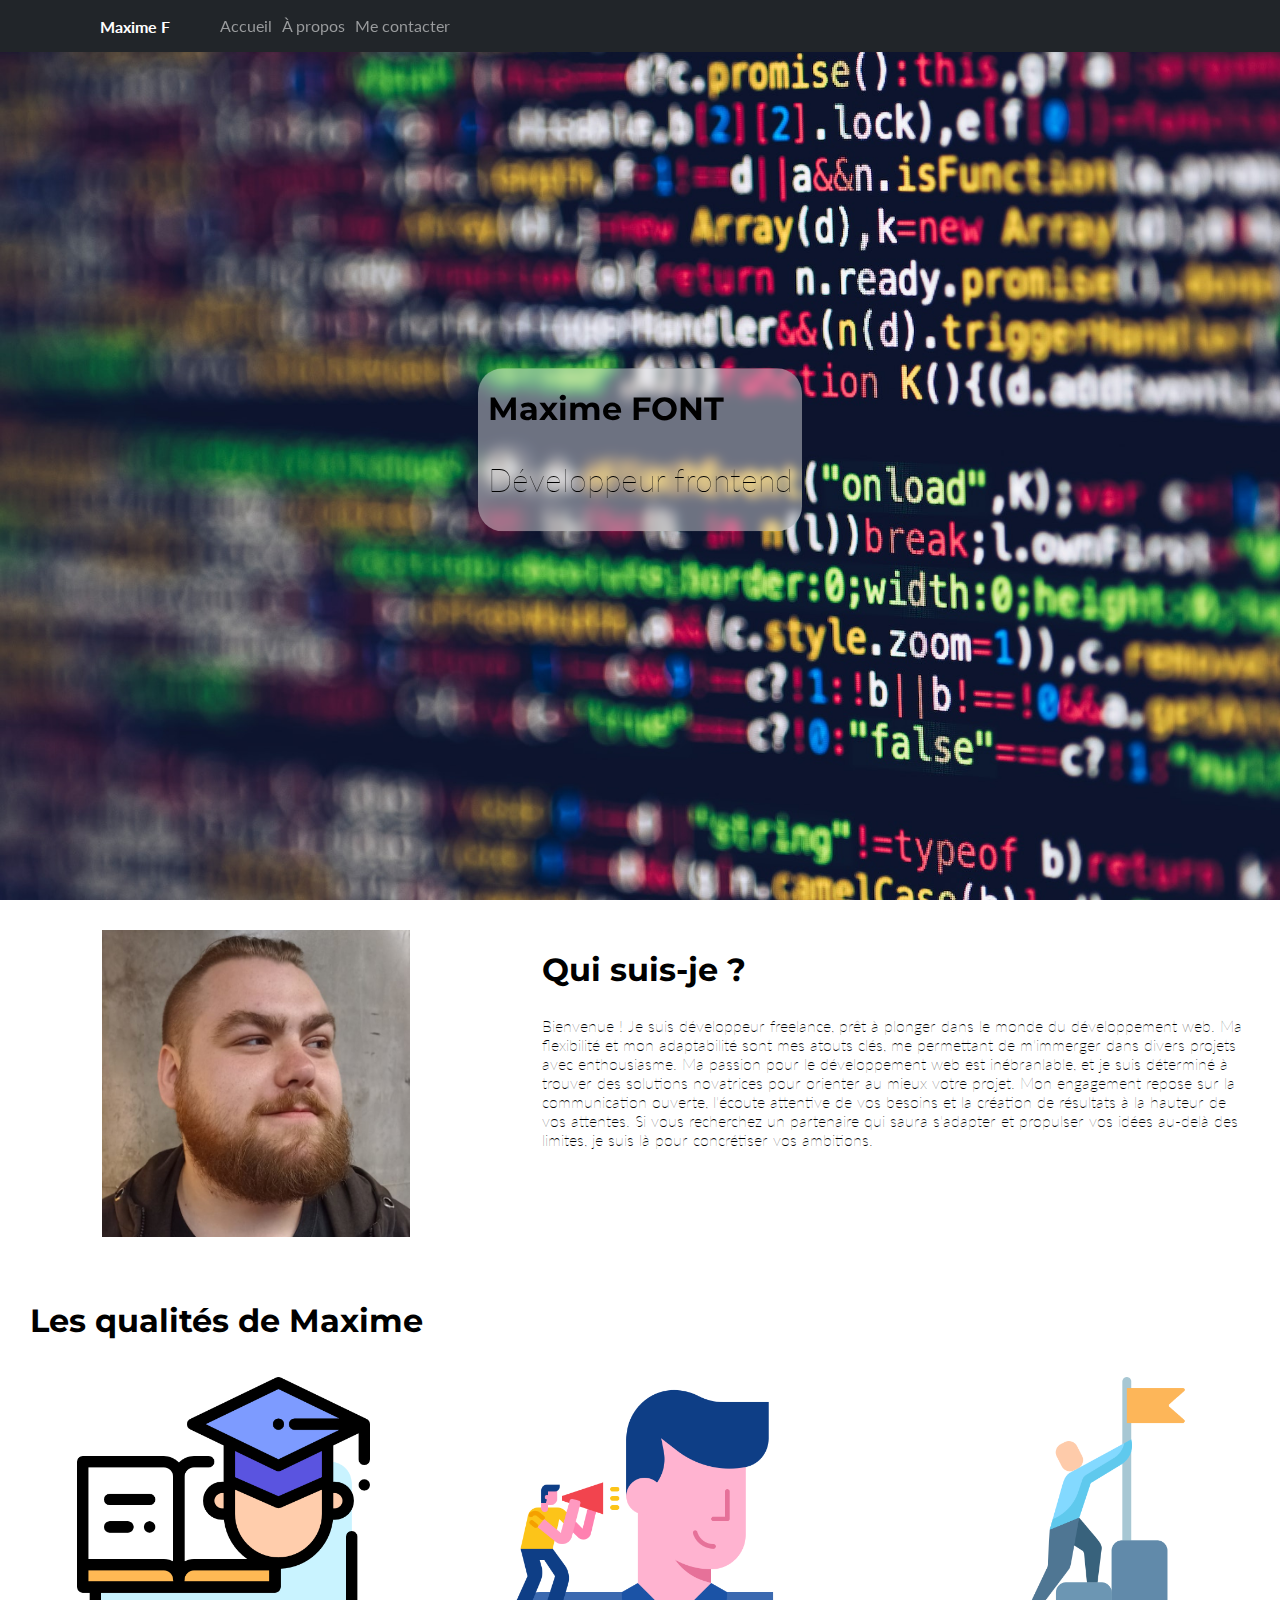
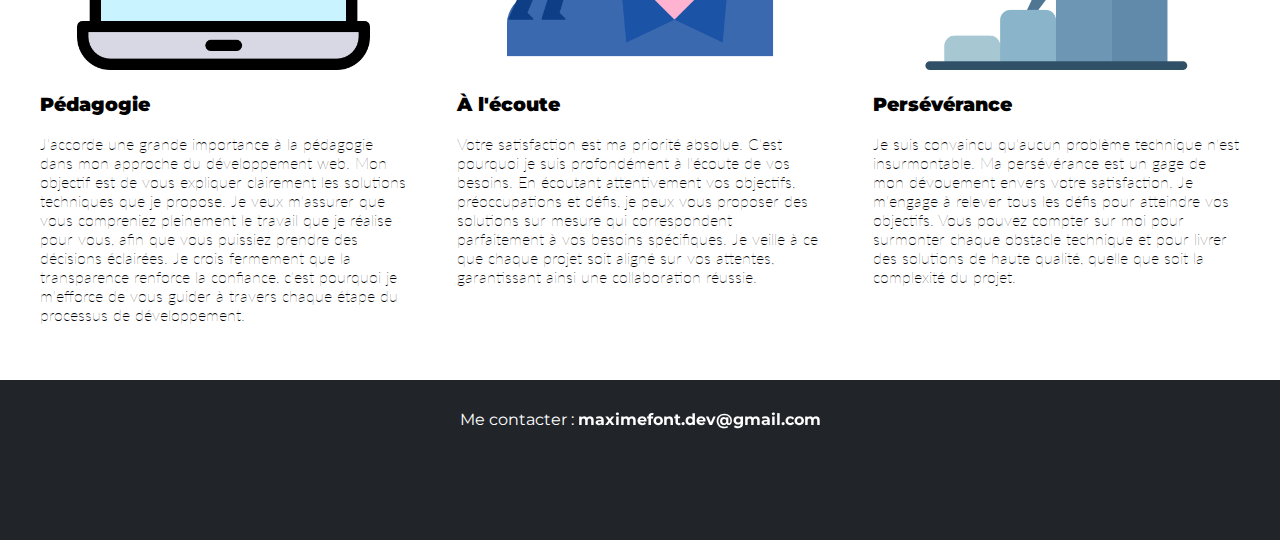
<file: index.html>
<!DOCTYPE html>
<html>

<head>
    <meta charset="utf-8">
    <meta name="viewport" content="width=device-width, initial-scale=1">
    <meta name="description" content="Je suis développeur web freelance déterminé à plonger dans votre projet. Passionné et adaptable, je trouve des solutions novatrices pour atteindre vos objectifs. Avec une communication ouverte et une écoute attentive, je concrétise vos ambitions web.">
    <link rel="stylesheet" href="css/style.css">
    <script src="JS/scroll_from_navbar.js"></script>
    <title>MaximeF</title>
</head>

<body>
    
    <nav class="navbar">
        <div class="navbar-container">
            <a class="navbar-logo navbar-content" href="index.html">Maxime F</a>
            <div class="navbar-shortcut">
                <ul class="navbar-nav">
                    <li class="nav-item">
                        <a class="nav-link navbar-content" href="#hero">Accueil</a>
                    </li>
                    <li class="nav-item">
                        <a class="nav-link navbar-content" href="#about">À propos</a>
                    </li>
                    <li class="nav-item">
                        <a class="nav-link navbar-content" href="#contact">Me contacter</a>
                    </li>
                    <!-- <li class="nav-item">
                        <a class="nav-link navbar-content" href="curriculum.html">CV</a>
                    </li> -->
                </ul>
            </div>
        </div>
    </nav>

    <section id="hero" class="hero-banner">
        <div class="text-center">
            <h1 class="name">Maxime FONT</h1>
            <p class="lead name">Développeur frontend</p>
        </div>
    </section>
    <section id="about" class="about">
        <div class="about-container about-container-sm">
            <div id="left" class="left-side">
                <img src="image/profile_pics.jpg" alt="Maxime FONT Développeur frontend" class="profile-pics">
            </div>
            <div id="right" class="right-side">
                <div class="right-container">
                    <h2 class="presentation-title">Qui suis-je ?</h2>
                    <p class="presentation-text">
                        Bienvenue ! Je suis développeur freelance, prêt à plonger dans le monde du développement web. Ma flexibilité et mon adaptabilité sont mes atouts clés, me permettant de m'immerger dans divers projets avec enthousiasme. Ma passion pour le développement web est inébranlable, et je suis déterminé à trouver des solutions novatrices pour orienter au mieux votre projet. Mon engagement repose sur la communication ouverte, l'écoute attentive de vos besoins et la création de résultats à la hauteur de vos attentes. Si vous recherchez un partenaire qui saura s'adapter et propulser vos idées au-delà des limites, je suis là pour concrétiser vos ambitions.
                    </p>
                </div>
            </div>
        </div>
    </section>
    <section id="qualities" class="qualities">
        <h2 class="title-quality">Les qualités de Maxime</h2>
        <div class="qualities-container">
            <div class="red quality-content">
                <img src="image/pedagogie.png" alt="Pédagogue, je peux vous expliquer au mieux les solutions utilisées pour votre projet web." class="red-content quality-image">
                <h3>Pédagogie</h3>
                <p>J'accorde une grande importance à la pédagogie dans mon approche du développement web. Mon objectif est de vous expliquer clairement les solutions techniques que je propose. Je veux m'assurer que vous compreniez pleinement le travail que je réalise pour vous, afin que vous puissiez prendre des décisions éclairées. Je crois fermement que la transparence renforce la confiance, c'est pourquoi je m'efforce de vous guider à travers chaque étape du processus de développement.</p>
            </div>
            <div class="green quality-content">
                <img src="image/ecoutez.png" alt="À l'écoute, je suis capable d'entendre et de comprendre les besoins de votre projet web afin de vous accompagner au mieux." class="green-content quality-image">
                <h3>À l'écoute</h3>
                <p>Votre satisfaction est ma priorité absolue. C'est pourquoi je suis profondément à l'écoute de vos besoins. En écoutant attentivement vos objectifs, préoccupations et défis, je peux vous proposer des solutions sur mesure qui correspondent parfaitement à vos besoins spécifiques. Je veille à ce que chaque projet soit aligné sur vos attentes, garantissant ainsi une collaboration réussie.</p>
            </div>
            <div class="blue quality-content">
                <img src="image/perseverance.png" alt="Persévérant, tout problème a sa solution, et je saurai trouver la meilleure solution pour votre projet web." class="blue-content quality-image">
                <h3>Persévérance</h3>
                <p>Je suis convaincu qu'aucun problème technique n'est insurmontable. Ma persévérance est un gage de mon dévouement envers votre satisfaction. Je m'engage à relever tous les défis pour atteindre vos objectifs. Vous pouvez compter sur moi pour surmonter chaque obstacle technique et pour livrer des solutions de haute qualité, quelle que soit la complexité du projet.</p>
            </div>
        </div>
    </section>
    <section id="contact" class="contact">
        <footer>
            Me contacter : <a href="mailto:maximefont.dev@gmail.com@gmail.com?subject=Prise de contact">maximefont.dev@gmail.com</a>
        </footer>
    </section>
</body>

</html>
</file>
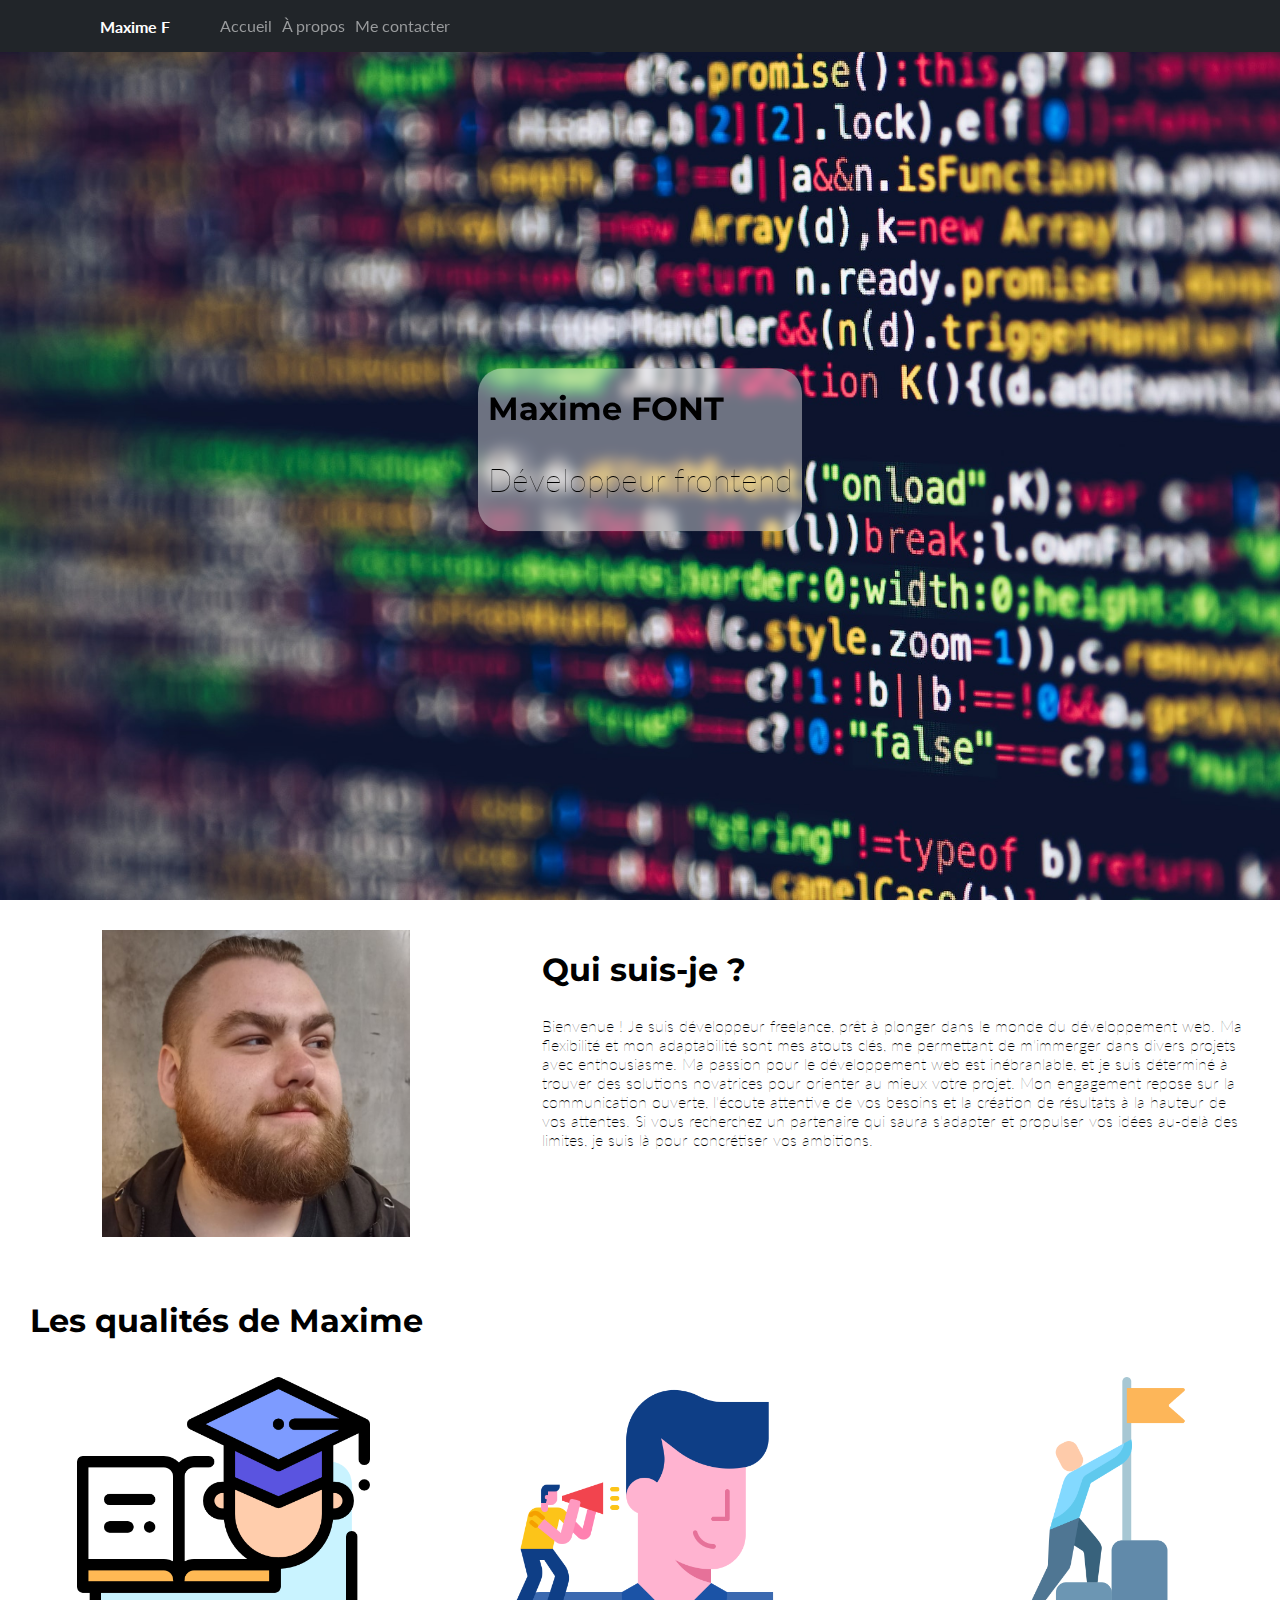
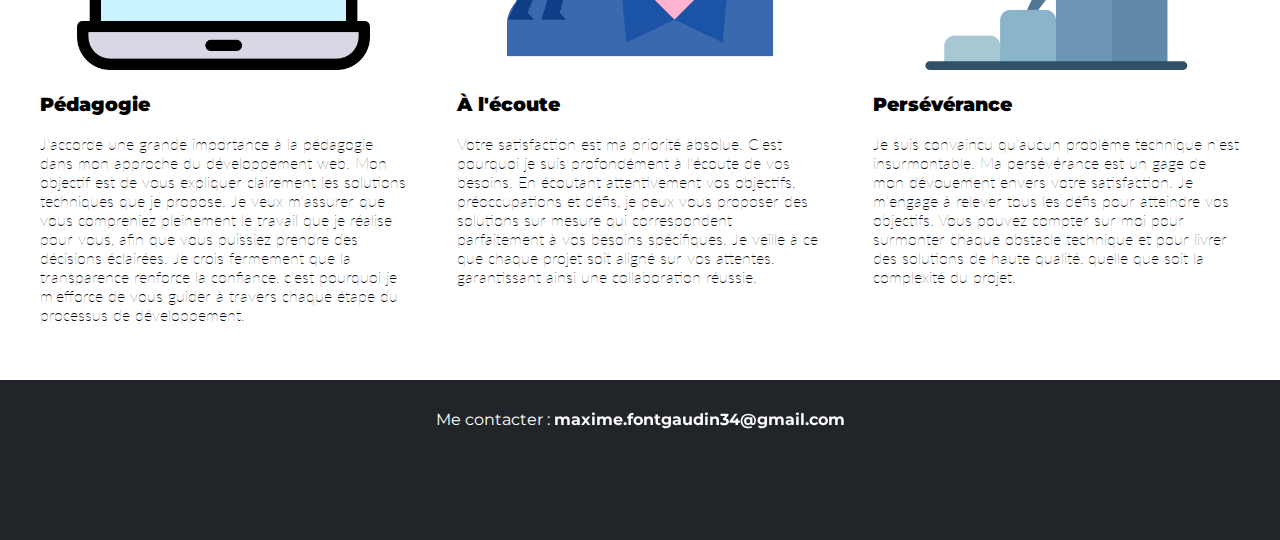
<file: html/index.html>
<!DOCTYPE html>
<html>

<head>
    <meta charset="utf-8">
    <meta name="viewport" content="width=device-width, initial-scale=1">
    <meta name="description" content="Je suis développeur web freelance déterminé à plonger dans votre projet. Passionné et adaptable, je trouve des solutions novatrices pour atteindre vos objectifs. Avec une communication ouverte et une écoute attentive, je concrétise vos ambitions web.">
    <link rel="stylesheet" href="../css/style.css">
    <script src="../JS/scroll_from_navbar.js"></script>
    <title>MaximeF</title>
</head>

<body>
    
    <nav class="navbar">
        <div class="navbar-container">
            <a class="navbar-logo navbar-content" href="index.html">Maxime F</a>
            <div class="navbar-shortcut">
                <ul class="navbar-nav">
                    <li class="nav-item">
                        <a class="nav-link navbar-content" href="#hero">Accueil</a>
                    </li>
                    <li class="nav-item">
                        <a class="nav-link navbar-content" href="#about">À propos</a>
                    </li>
                    <li class="nav-item">
                        <a class="nav-link navbar-content" href="#contact">Me contacter</a>
                    </li>
                    <!-- <li class="nav-item">
                        <a class="nav-link navbar-content" href="curriculum.html">CV</a>
                    </li> -->
                </ul>
            </div>
        </div>
    </nav>

    <section id="hero" class="hero-banner">
        <div class="text-center">
            <h1 class="name">Maxime FONT</h1>
            <p class="lead name">Développeur frontend</p>
        </div>
    </section>
    <section id="about" class="about">
        <div class="about-container about-container-sm">
            <div id="left" class="left-side">
                <img src="../image/profile_pics.jpg" alt="Maxime FONT Développeur frontend" class="profile-pics">
            </div>
            <div id="right" class="right-side">
                <div class="right-container">
                    <h2 class="presentation-title">Qui suis-je ?</h2>
                    <p class="presentation-text">
                        Bienvenue ! Je suis développeur freelance, prêt à plonger dans le monde du développement web. Ma flexibilité et mon adaptabilité sont mes atouts clés, me permettant de m'immerger dans divers projets avec enthousiasme. Ma passion pour le développement web est inébranlable, et je suis déterminé à trouver des solutions novatrices pour orienter au mieux votre projet. Mon engagement repose sur la communication ouverte, l'écoute attentive de vos besoins et la création de résultats à la hauteur de vos attentes. Si vous recherchez un partenaire qui saura s'adapter et propulser vos idées au-delà des limites, je suis là pour concrétiser vos ambitions.
                    </p>
                </div>
            </div>
        </div>
    </section>
    <section id="qualities" class="qualities">
        <h2 class="title-quality">Les qualités de Maxime</h2>
        <div class="qualities-container">
            <div class="red quality-content">
                <img src="../image/pedagogie.png" alt="Pédagogue, je peux vous expliquer au mieux les solutions utilisées pour votre projet web." class="red-content quality-image">
                <h3>Pédagogie</h3>
                <p>J'accorde une grande importance à la pédagogie dans mon approche du développement web. Mon objectif est de vous expliquer clairement les solutions techniques que je propose. Je veux m'assurer que vous compreniez pleinement le travail que je réalise pour vous, afin que vous puissiez prendre des décisions éclairées. Je crois fermement que la transparence renforce la confiance, c'est pourquoi je m'efforce de vous guider à travers chaque étape du processus de développement.</p>
            </div>
            <div class="green quality-content">
                <img src="../image/ecoutez.png" alt="À l'écoute, je suis capable d'entendre et de comprendre les besoins de votre projet web afin de vous accompagner au mieux." class="green-content quality-image">
                <h3>À l'écoute</h3>
                <p>Votre satisfaction est ma priorité absolue. C'est pourquoi je suis profondément à l'écoute de vos besoins. En écoutant attentivement vos objectifs, préoccupations et défis, je peux vous proposer des solutions sur mesure qui correspondent parfaitement à vos besoins spécifiques. Je veille à ce que chaque projet soit aligné sur vos attentes, garantissant ainsi une collaboration réussie.</p>
            </div>
            <div class="blue quality-content">
                <img src="../image/perseverance.png" alt="Persévérant, tout problème a sa solution, et je saurai trouver la meilleure solution pour votre projet web." class="blue-content quality-image">
                <h3>Persévérance</h3>
                <p>Je suis convaincu qu'aucun problème technique n'est insurmontable. Ma persévérance est un gage de mon dévouement envers votre satisfaction. Je m'engage à relever tous les défis pour atteindre vos objectifs. Vous pouvez compter sur moi pour surmonter chaque obstacle technique et pour livrer des solutions de haute qualité, quelle que soit la complexité du projet.</p>
            </div>
        </div>
    </section>
    <section id="contact" class="contact">
        <footer>
            Me contacter : <a href="mailto:maximefont.dev@gmail.com@gmail.com?subject=Prise de contact">maxime.fontgaudin34@gmail.com</a>
        </footer>
    </section>
</body>

</html>
</file>
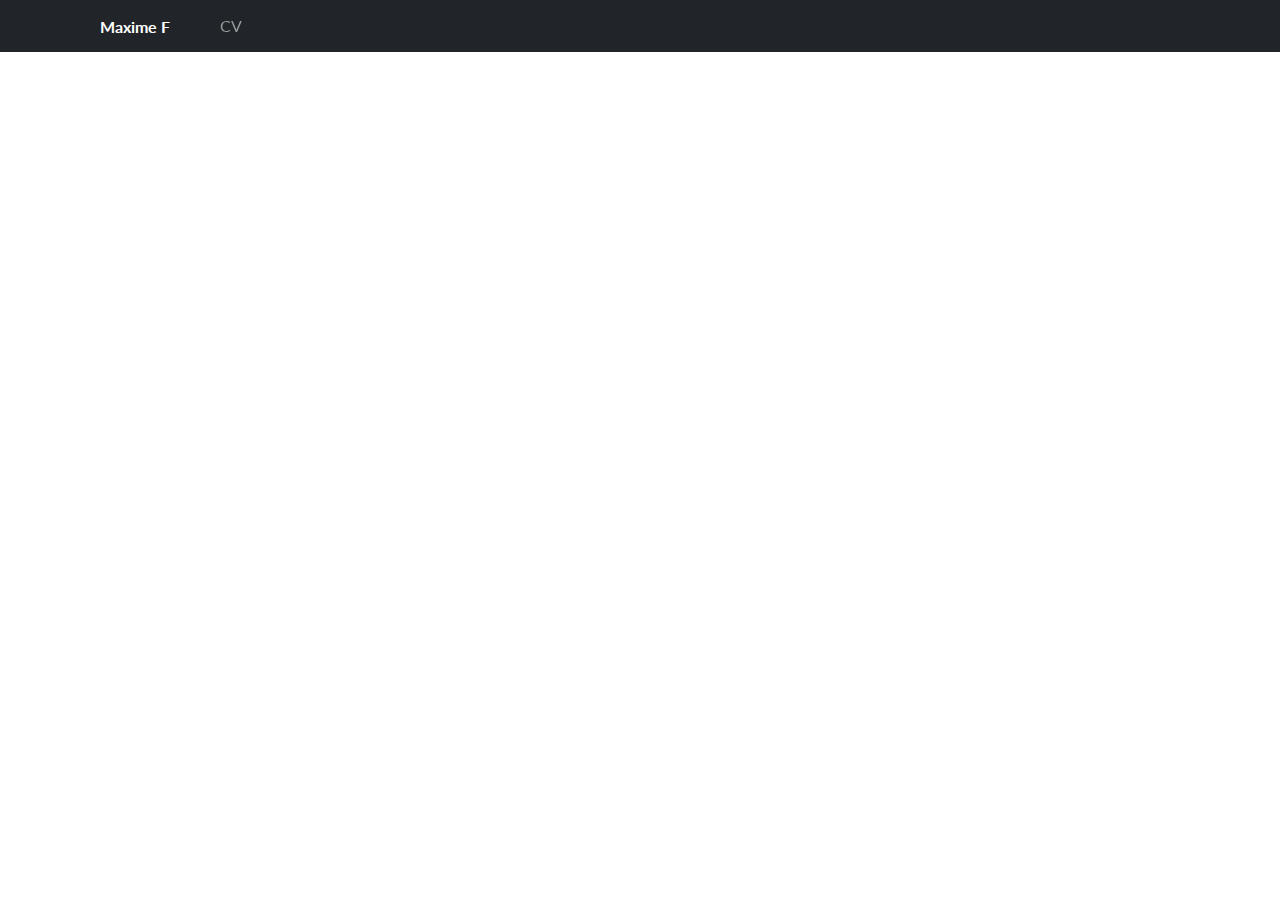
<file: html/curriculum.html>
<!DOCTYPE html>
<html>

<head>
    <meta charset="UTF-8">
    <meta name="viewport" content="width=device-width, initial-scale=1.0">
    <link rel="stylesheet" href="../css/style.css">

    <title>MaximeF-CV</title>
</head>

<body>
    <nav class="navbar">
        <div class="navbar-container">
            <a class="navbar-logo navbar-content" href="index.html">Maxime F</a>
            <div class="navbar-shortcut">
                <ul class="navbar-nav">
                    <li class="nav-item">
                        <a class="nav-link navbar-content" href="curriculum.html">CV</a>
                    </li>
                </ul>
            </div>
        </div>
    </nav>
    Bienvenue sur mon cv
</body>

</html>
</file>
<file: css/style.css>
@import url('https://fonts.googleapis.com/css2?family=Montserrat&family=Shizuru&display=swap');
@import url('http://fonts.googleapis.com/css?family=Lato&subset=latin,latin-ext');
body {
    margin: 0;
    padding: 0;
    overflow-x: hidden;
    font-family: Montserrat;
}

a:link {
    text-decoration: none;
}

.text-center {
    position: absolute;
    top: 50%;
    left: 50%;
    transform: translate(-50%, -50%);
    background-color: rgba(255, 255, 255, 0.4);
    -webkit-backdrop-filter: blur(5px);
    backdrop-filter: blur(5px);
    border-radius: 25px;
    z-index: 500;
}

.name {
    color: black;
    margin-left: 10px;
    margin-right: 10px;
    font-size: xx-large;

}

.navbar-container {
    z-index: 1000;
    width: 100vw;
    position: fixed;
    background-color: #212529;
    align-items: center;
    display: flex;
    flex-direction: row;
}

.navbar-content {
    font-family: Lato;
}

.navbar-logo {
    margin-left: 100px;
    color: white;
    font-weight: bold;
    display: inline-block;
    position: relative;
}
.navbar-logo::after {
    content: '';
    position: absolute;
    width: 100%;
    transform: scaleX(0);
    height: 2px;
    bottom: 0;
    left: 0;
    background-color: white;
    transform-origin: bottom right;
    transition: transform 0.25s ease-out;
}
.navbar-logo:hover::after {
    transform: scaleX(1);
    transform-origin: bottom left;
}

.nav-link {
    color: #FFFFFF8C;
    overflow: hidden;
    background: linear-gradient(to right, white, white 50%, #FFFFFF8C 50%);
    background-clip: text;
    -webkit-background-clip: text;
    -webkit-text-fill-color: transparent;
    background-size: 200% 100%;
    background-position: 100%;
    transition: background-position 275ms ease;
}

.nav-link:hover {
    background-position: 0 100%;
}

.navbar-nav {
    list-style-type: none;
    display: flex;
    flex-direction: row;
}

.nav-item {
    margin-left: 10px;
}

#hero {
    height: 100vh;
    width: 100vw;
    background-image: url('../image/image_herobanner.jpg');
    background-size: cover;
}

.about-container {
    display: grid;
    grid-template-columns: 40% 60%;
}

.left-side {
    text-align: center;
}

.profile-pics {
    margin: 30px;
    width: 60%;
    height: auto;
}

.right-container {
    margin: 30px;
    margin-top: 50px;
}

h2 {
    font-size: 2em;
}

p {
    font-family: Lato;
    font-weight: 100;
}

.qualities {
    margin: 30px;
}

.qualities-container {
    display: flex;
    justify-content: space-between;
}

.quality-content {
    width: calc(33.33% - 20px);
    padding: 10px;
    box-sizing: border-box;
    text-align: center;
}

.quality-image {
    width: 80%;
    height: auto;
    transition: transform 0.3s ease-in-out;
}

.quality-image:hover {
    transform: scale(1.1);
}

.quality-content h3,
.quality-content p {
    text-align: left;
}

.quality-content h3 {
    font-weight: 1000;
}

footer {
    background-color: #212529;
    color: white;
    text-align: center;
    padding: 30px 0;
    width: 100%;
    height: 100px;
}

footer a {
    font-weight: bold;
    color: white;
    overflow: hidden;
    background: linear-gradient(to right, #FFFFFF8C, #FFFFFF8C 50%, white 50%);
    background-clip: text;
    -webkit-background-clip: text;
    -webkit-text-fill-color: transparent;
    background-size: 200% 100%;
    background-position: 100%;
    transition: background-position 275ms ease;
}

footer a:hover {
    background-position: 0 100%;
}


@media screen and (max-width: 768px) {
    .about-container {
        display: block;
    }
    
    .left-side, .right-side {
        width: 100%;
        margin: 0;
    }

    .qualities-container {
        display: block;
    }

    .quality-content {
        width: 100%;
        padding: 10px;
        text-align: center;
    }
}

@media screen and (max-width: 450px) {
    .nav-item a {
        font-size: small;
    }

    .navbar-logo {
        margin-left: 30px;
    }
    
}
</file>
